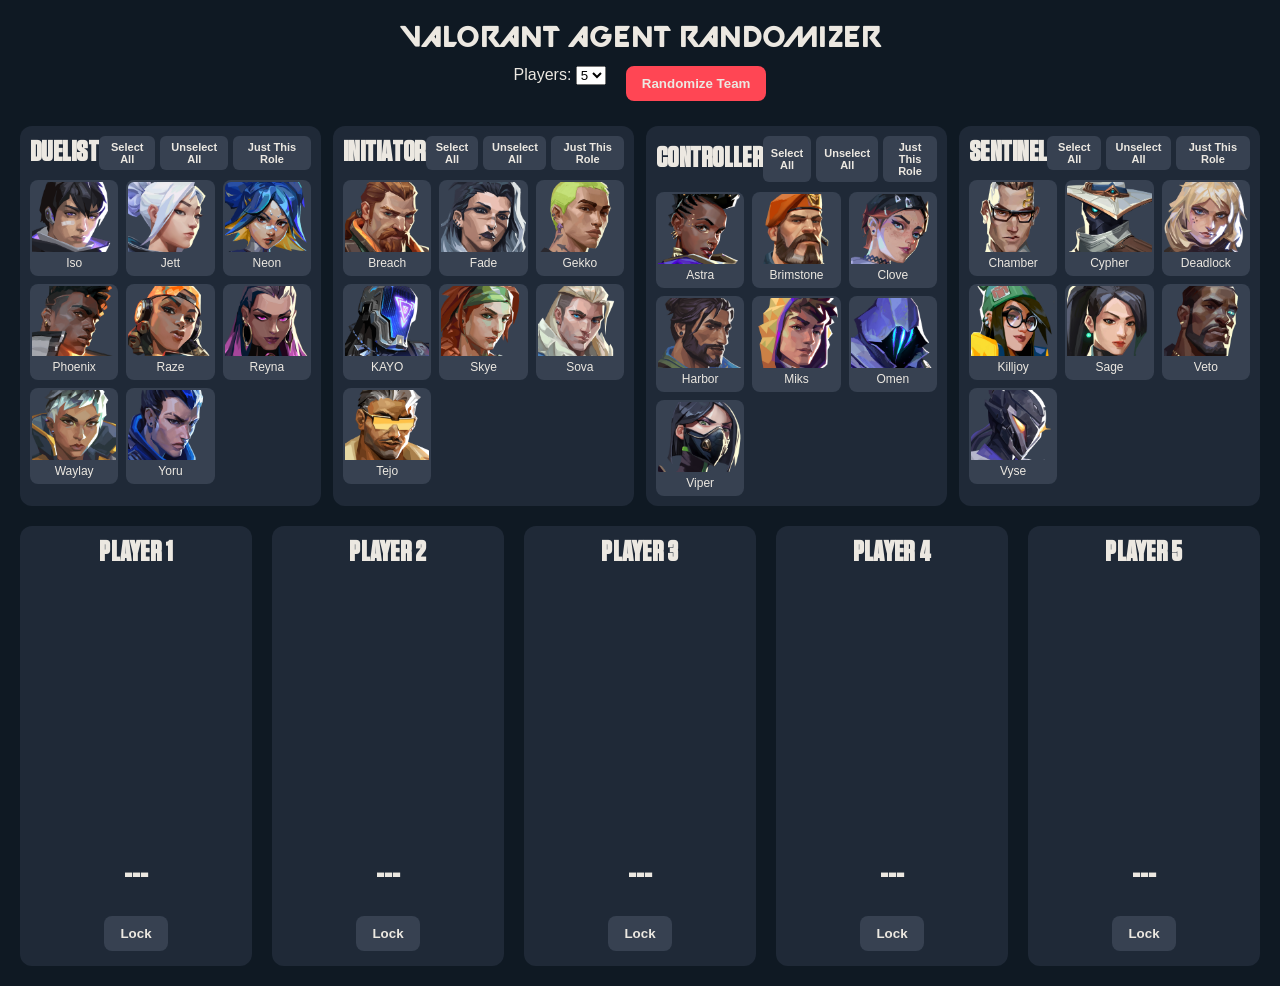
<file: valorant-random/index.html>
<!DOCTYPE html>
<html lang="en">
<head>
  <meta charset="UTF-8" />
  <meta name="viewport" content="width=device-width, initial-scale=1.0"/>
  <title>VALORANT Agent Randomizer</title>

  <link rel="stylesheet" href="style.css">
</head>
<body>

  <h1>VALORANT Agent Randomizer</h1>

  <!-- CONTROLS -->
  <div class="controls">

    <div class="player-select">
      <label>Players:</label>

      <select id="playerCount">
        <option value="1">1</option>
        <option value="2">2</option>
        <option value="3">3</option>
        <option value="4">4</option>
        <option value="5" selected>5</option>
      </select>
    </div>

    <button id="randomizeBtn">Randomize Team</button>
  </div>

  <!-- AGENT SELECT -->
  <div>
    <div id="agentPool"></div>
  </div>

  <!-- PLAYERS -->
  <div id="playersContainer" class="players-container"></div>

  <script src="script.js"></script>
</body>
</html>
</file>
<file: valorant-random/style.css>
/*
=========================
   ROOT VARIABLES
=========================
*/

:root {
  --bg-main: #0f1923;
  --bg-card: #1f2937;
  --bg-secondary: #374151;
  --bg-hover: #4b5563;
  --bg-light: #ece8e1;

  --accent-red: #ff4654;
  --accent-green: #10b981;
  --accent-gold: gold;

  --text-main: #ece8e1;
  --text-dark: black;

  --disabled-border: red;

  --radius-small: 6px;
  --radius-medium: 8px;
  --radius-large: 12px;

  --transition-fast: 0.2s;
}

@font-face { font-family: Tungsten; src: url("fonts/Tungsten Bold.ttf"); }
@font-face { font-family: VALORANT; src: url("fonts/Valorant Font.ttf"); }

/*
=========================
   GLOBAL
=========================
*/

body {
  margin: 0;
  padding: 20px;

  overflow: hidden;

  font-family: Arial, sans-serif;

  background: var(--bg-main);
  color: var(--text-main);
}

img {
  display: block;
  border: 0;
}

h1,
h2 {
  text-align: center;
}

h1, h2, h3 {
    font-size: 28px;
    letter-spacing: 0.28px;
    font-weight: 700;
    text-transform: uppercase;
}

h1 {
  margin: 5px 0 10px;
  font-family: VALORANT;
}

h2 {
    font-family: Tungsten;
}

h3 {
    font-family: Tungsten;
}

/*
=========================
   BUTTONS
=========================
*/

button {
  cursor: pointer;

  border: none;
  border-radius: var(--radius-medium);

  padding: 10px 16px;

  font-weight: bold;
}

#randomizeBtn {
  background: var(--accent-red);
  color: var(--text-main);
}

/*
=========================
   CONTROLS
=========================
*/

.controls {
  display: flex;

  justify-content: center;
  gap: 20px;

  margin-bottom: 25px;
}

/*
=========================
   AGENT POOL
=========================
*/

#agentPool {
  display: flex;

  justify-content: space-between;
  gap: 12px;

  margin-bottom: 20px;
}

/*
=========================
   ROLE SECTIONS
=========================
*/

.role-section {
  flex: 1;

  padding: 10px;

  border-radius: var(--radius-large);

  background: var(--bg-card);
}

.role-header {
  display: flex;

  justify-content: space-between;
  align-items: center;

  margin-bottom: 10px;
}

.role-header h3 {
  margin: 0;
}

/*
=========================
   ROLE ACTION BUTTONS
=========================
*/

.role-actions {
  display: flex;
  gap: 5px;
}

.mini-btn {
  padding: 5px 8px;

  border-radius: var(--radius-small);

  font-size: 11px;

  background: var(--bg-secondary);
  color: var(--text-main);
}

.mini-btn:hover {
  background: var(--bg-hover);
}

/*
=========================
   ROLE GRID
=========================
*/

.role-grid {
  display: grid;

  grid-template-columns:
    repeat(auto-fit, minmax(70px, 1fr));

  gap: 8px;
}

/*
=========================
   AGENT CARDS
=========================*/

.agent-card {
  overflow: hidden;

  cursor: pointer;

  border: 2px solid transparent;
  border-radius: var(--radius-medium);

  background: var(--bg-secondary);

  transition: var(--transition-fast);
}

.agent-card:hover {
  transform: scale(1.03);
}

.agent-card img {
  width: 100%;
  height: 70px;

  object-fit: cover;
}

.agent-card p {
  margin: 4px 0;

  text-align: center;

  font-size: 12px;
}

.agent-card.disabled {
  opacity: 0.3;

  border-color: var(--disabled-border);
}

/*
=========================
   PLAYERS SECTION
=========================
*/

.players-container {
  display: grid;

  grid-template-columns:
    repeat(auto-fit, minmax(220px, 1fr));

  align-items: start;

  gap: 20px;
}

.player-name[contenteditable] {
  displaY: inline-block;
  cursor: text;
  border-bottom: 1px solid transparent;
  border-radius: 2px;
  outline: none;
  transition: border-color 0.15s;
}

.player-name[contenteditable]:hover {
  border-bottom-color: currentColor;
}

.player-name[contenteditable]:focus {
  border-bottom-color: currentColor;
  opacity: 0.8;
}

/*
=========================
   PLAYER CARD
=========================
*/

.player-slot {
  position: relative;

  overflow: hidden;

  text-align: center;

  border-radius: var(--radius-large);

  background: var(--bg-card);
}

.player-slot.locked {
  border: 3px solid var(--accent-gold);
}

.player-slot h3 {
  margin: 10px 0 5px;
}

/*
=========================
   PLAYER IMAGE
=========================
*/

.player-image-container {
  width: 100%;
  height: 260px;

  overflow: hidden;

  background: var(--bg-card);
}

.player-image {
  width: 100%;
  height: 100%;

  object-fit: contain;
  object-position: center bottom;
}

.player-image.hidden {
  display: none;
}

/*
=========================
   LOCK BUTTON
=========================
*/

.lock-btn {
  margin-bottom: 15px;

  background: var(--bg-secondary);
  color: var(--text-main);
}

.lock-btn.locked {
  background: var(--accent-gold);
  color: var(--text-dark);
}
</file>
